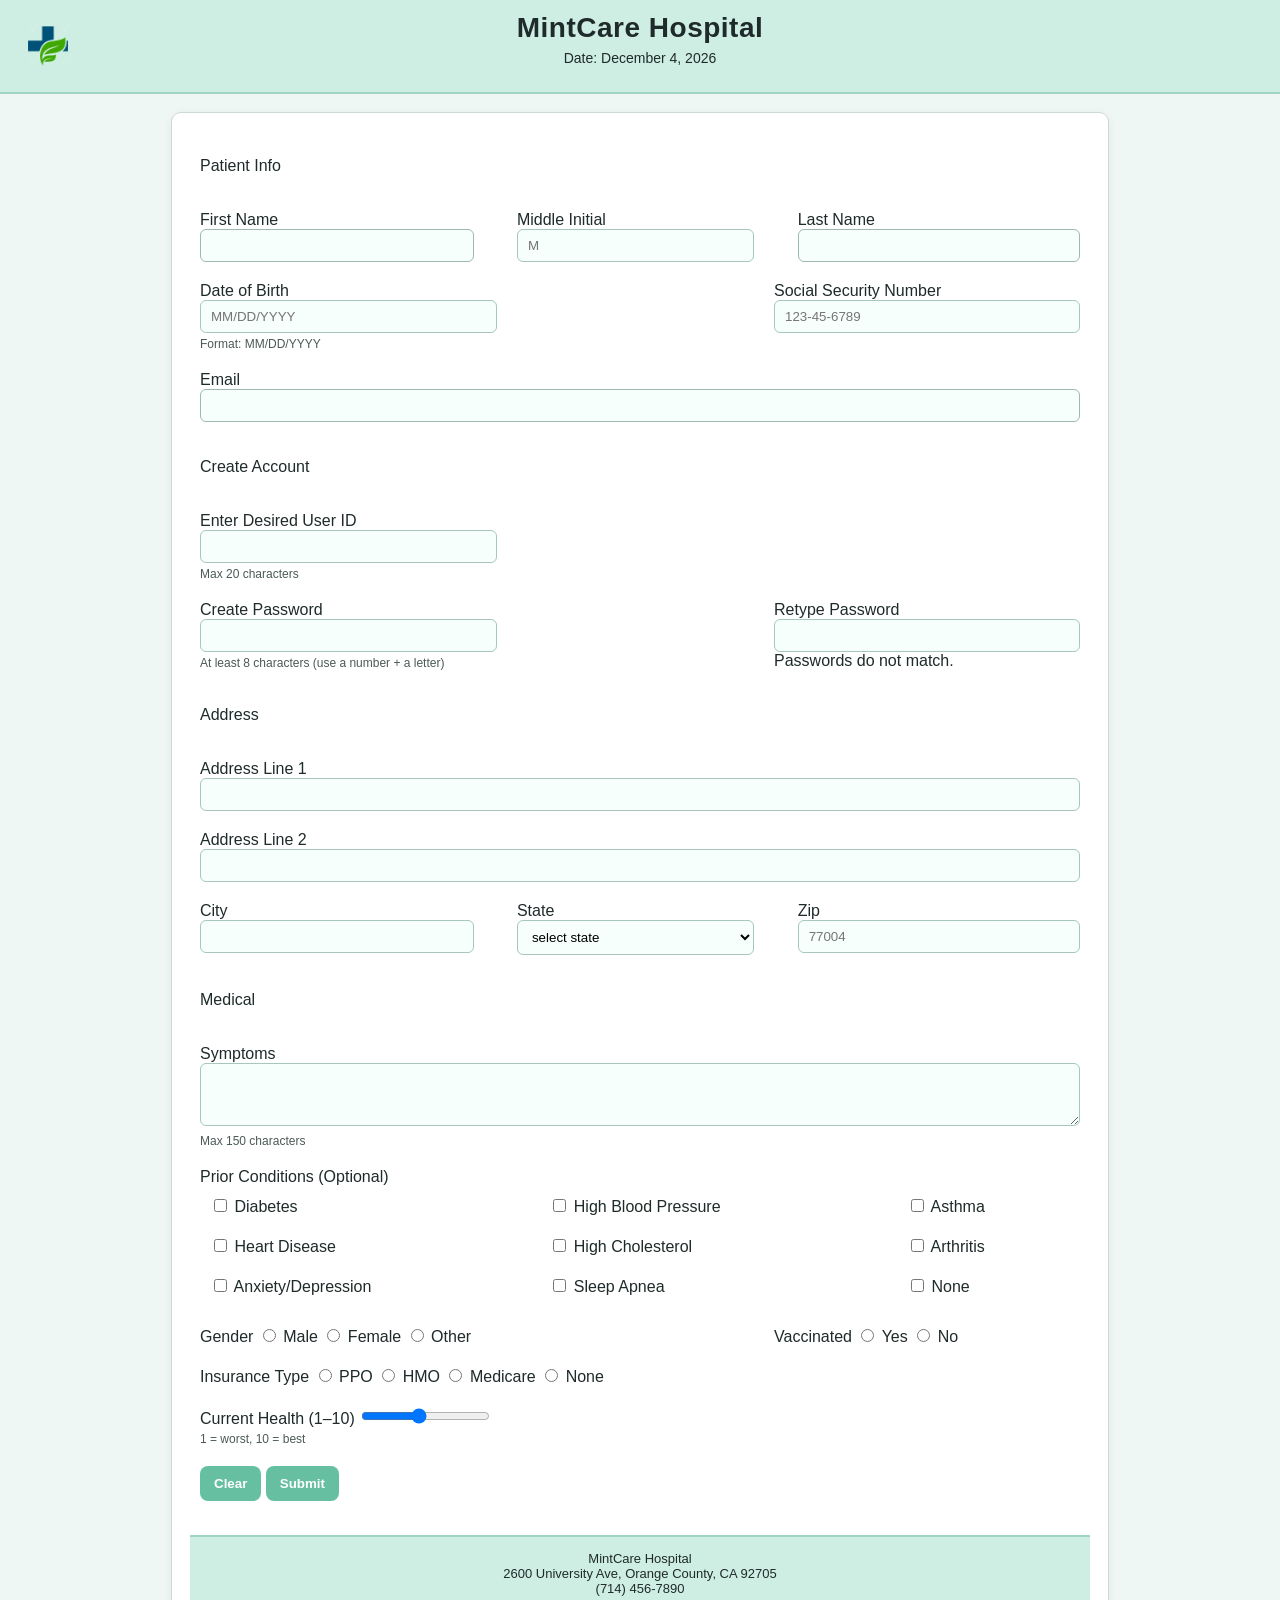
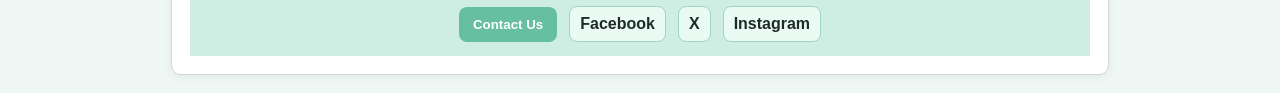
<file: Homework1/index.html>
<!doctype html>
<html lang="en">
  <head>
    <!--
    Name: Daniel Montanez
    Course: MIS 3371 11290 - Transaction Processing Systems I
    Assignment: Assignment #1 - Hospital Registration Form
    Date Created: 2026-02-22
    -->
    <meta charset="UTF-8" />
    <meta name="viewport" content="width=device-width, initial-scale=1.0" />
    <title>Hospital Registration Form</title>

    <link rel="stylesheet" href="style.css" />
  </head>

  <body>
    <div id="banner">
      <div id="banner-left">
        <img id="logo" src="hospital-logo.png" alt="Hospital Logo" />
      </div>

      <div id="banner-center">
        <h1 id="company-name">MintCare Hospital</h1>
        <p id="today-date">Date: <span id="date"></span></p>
      </div>
      

      <div id="banner-right"></div>
    </div>

    <!-- Main Wrapper -->
    <div id="main">
      <form action="thank-you.html" onsubmit="return validatePasswords();">

  <table class="form-table">

    
    <tr class="section-row">
      <td colspan="5"><p class="section-title">Patient Info</p></td>
    </tr>

    <tr>
      <td>
        <div class="field">
          <label for="first_name">First Name</label>
          <input class="input-box" type="text" id="first_name" name="first_name" maxlength="30" required>
        </div>
      </td>

      <td class="gap-cell"></td>

      <td>
        <div class="field">
          <label for="middleinit">Middle Initial</label>
          <input class="input-box" type="text" id="middleinit" name="middleinit" maxlength="1" placeholder="M">
        </div>
      </td>

      <td class="gap-cell"></td>

      <td>
        <div class="field">
          <label for="last_name">Last Name</label>
          <input class="input-box" type="text" id="last_name" name="last_name" maxlength="30" required>
        </div>
      </td>
    </tr>

    <tr>
      <td colspan="2">
        <div class="field">
          <label for="dob">Date of Birth</label>
          <input class="input-box" type="text" id="dob" name="dob"
                 placeholder="MM/DD/YYYY"
                 pattern="^(0[1-9]|1[0-2])/(0[1-9]|[12][0-9]|3[01])/[0-9]{4}$"
                 required>
          <div class="help-text">Format: MM/DD/YYYY</div>
        </div>
      </td>

      <td class="gap-cell"></td>

      <td colspan="2">
        <div class="field">
          <label for="ssn">Social Security Number</label>
          <input class="input-box" type="password" id="ssn" name="ssn" maxlength="11" placeholder="123-45-6789" required>
        </div>
      </td>
    </tr>

    <tr>
      <td colspan="5">
        <div class="field">
          <label for="email">Email</label>
          <input class="input-box" type="email" id="email" name="email" maxlength="50" required>
        </div>
      </td>
    </tr>

    <tr class="section-row">
      <td colspan="5"><p class="section-title">Create Account</p></td>
    </tr>

    <tr>
      <td colspan="2">
        <div class="field">
          <label for="useid">Enter Desired User ID</label>
          <input class="input-box" type="text" id="useid" name="useid" maxlength="20" required>
          <div class="help-text">Max 20 characters</div>
        </div>
      </td>
    </tr>

    <tr>
      <td colspan="2">
        <div class="field">
          <label for="password">Create Password</label>
          <input class="input-box" type="password" id="password" name="password" minlength="8" required>
          <div class="help-text">At least 8 characters (use a number + a letter)</div>
        </div>
      </td>

      <td class="gap-cell"></td>

      <td colspan="2">
        <div class="field">
          <label for="confirm_password">Retype Password</label>
          <input class="input-box" type="password" id="confirm_password" name="confirm_password" minlength="8" required>
          <div id="pwError" class="error-text">Passwords do not match.</div>
        </div>
      </td>
    </tr>


    <tr class="section-row">
      <td colspan="5"><p class="section-title">Address</p></td>
    </tr>

    <tr>
      <td colspan="5">
        <div class="field">
          <label for="address1">Address Line 1</label>
          <input class="input-box" type="text" id="address1" name="address1" maxlength="30" required>
        </div>
      </td>
    </tr>

    <tr>
      <td colspan="5">
        <div class="field">
          <label for="address2">Address Line 2</label>
          <input class="input-box" type="text" id="address2" name="address2" maxlength="30">
        </div>
      </td>
    </tr>

    <tr>
      <td>
        <div class="field">
          <label for="city">City</label>
          <input class="input-box" type="text" id="city" name="city" maxlength="30" required>
        </div>
      </td>

      <td class="gap-cell"></td>

      <td>
        <div class="field">
          <label for="state">State</label>
          <select id="state" name="state" required>
              <option value="">select state</option>
              <option value="AL">AL</option>
              <option value="AK">AK</option>
              <option value="AZ">AZ</option>
              <option value="AR">AR</option>
              <option value="CA">CA</option>
              <option value="CO">CO</option>
              <option value="CT">CT</option>
              <option value="DE">DE</option>
              <option value="FL">FL</option>
              <option value="GA">GA</option>
              <option value="HI">HI</option>
              <option value="ID">ID</option>
              <option value="IL">IL</option>
              <option value="IN">IN</option>
              <option value="IA">IA</option>
              <option value="KS">KS</option>
              <option value="KY">KY</option>
              <option value="LA">LA</option>
              <option value="ME">ME</option>
              <option value="MD">MD</option>
              <option value="MA">MA</option>
              <option value="MI">MI</option>
              <option value="MN">MN</option>
              <option value="MS">MS</option>
              <option value="MO">MO</option>
              <option value="MT">MT</option>
              <option value="NE">NE</option>
              <option value="NV">NV</option>
              <option value="NH">NH</option>
              <option value="NJ">NJ</option>
              <option value="NM">NM</option>
              <option value="NY">NY</option>
              <option value="NC">NC</option>
              <option value="ND">ND</option>
              <option value="OH">OH</option>
              <option value="OK">OK</option>
              <option value="OR">OR</option>
              <option value="PA">PA</option>
              <option value="RI">RI</option>
              <option value="SC">SC</option>
              <option value="SD">SD</option>
              <option value="TN">TN</option>
              <option value="TX">TX</option>
              <option value="UT">UT</option>
              <option value="VT">VT</option>
              <option value="VA">VA</option>
              <option value="WA">WA</option>
              <option value="WV">WV</option>
              <option value="WI">WI</option>
              <option value="WY">WY</option>
          </select>
        </div>
      </td>

      <td class="gap-cell"></td>

      <td>
        <div class="field">
          <label for="zip">Zip</label>
          <input class="input-box" type="text" id="zip" name="zip" maxlength="5" placeholder="77004" required>
        </div>
      </td>
    </tr>

    <!-- Medical -->
    <tr class="section-row">
      <td colspan="5"><p class="section-title">Medical</p></td>
    </tr>

    <tr>
      <td colspan="5">
        <div class="field">
          <label for="symptoms">Symptoms</label>
          <textarea id="symptoms" name="symptoms" rows="3" cols="50" maxlength="150" required></textarea>
          <div class="help-text">Max 150 characters</div>
        </div>
      </td>
    </tr>

    
    <tr>
      <td colspan="5">
        <div class="field">
          <label>Prior Conditions (Optional)</label>

          <table class="choice-grid-table">
            <tr>
              <td><label><input type="checkbox" name="prior_conditions" value="Diabetes"> Diabetes</label></td>
              <td><label><input type="checkbox" name="prior_conditions" value="HighBloodPressure"> High Blood Pressure</label></td>
              <td><label><input type="checkbox" name="prior_conditions" value="Asthma"> Asthma</label></td>
            </tr>
            <tr>
              <td><label><input type="checkbox" name="prior_conditions" value="HeartDisease"> Heart Disease</label></td>
              <td><label><input type="checkbox" name="prior_conditions" value="HighCholesterol"> High Cholesterol</label></td>
              <td><label><input type="checkbox" name="prior_conditions" value="Arthritis"> Arthritis</label></td>
            </tr>
            <tr>
              <td><label><input type="checkbox" name="prior_conditions" value="AnxietyDepression"> Anxiety/Depression</label></td>
              <td><label><input type="checkbox" name="prior_conditions" value="SleepApnea"> Sleep Apnea</label></td>
              <td><label><input type="checkbox" name="prior_conditions" value="None"> None</label></td>
            </tr>
          </table>

        </div>
      </td>
    </tr>

    <tr>
      <td colspan="2">
        <div class="field choice-group">
          <label>Gender</label>
          <label><input type="radio" name="gender" value="M" required> Male</label>
          <label><input type="radio" name="gender" value="F"> Female</label>
          <label><input type="radio" name="gender" value="O"> Other</label>
        </div>
      </td>

      <td class="gap-cell"></td>

      <td colspan="2">
        <div class="field choice-group">
          <label>Vaccinated</label>
          <label><input type="radio" name="vaccinated" value="1" required> Yes</label>
          <label><input type="radio" name="vaccinated" value="0"> No</label>
        </div>
      </td>
    </tr>

   
    <tr>
      <td colspan="5">
        <div class="field choice-group">
          <label>Insurance Type</label>
          <label><input type="radio" name="insurance" value="PPO" required> PPO</label>
          <label><input type="radio" name="insurance" value="HMO"> HMO</label>
          <label><input type="radio" name="insurance" value="Medicare"> Medicare</label>
          <label><input type="radio" name="insurance" value="None"> None</label>
        </div>
      </td>
    </tr>

    <tr>
      <td colspan="5">
        <div class="field">
          <label for="current_health">Current Health (1–10)</label>
          <input class="range-big" type="range" id="current_health" name="current_health" min="1" max="10" value="5">
          <div class="help-text">1 = worst, 10 = best</div>
        </div>
      </td>
    </tr>

    

    <tr>
      <td colspan="5" class="button-row-center">
        <button type="reset">Clear</button>
        <button type="submit">Submit</button>
      </td>
    </tr>

  </table>
</form>

<script>
  // password match validation
  function validatePasswords() {
    const pw = document.getElementById("password").value;
    const cpw = document.getElementById("confirm_password").value;
    const err = document.getElementById("pwError");

    if (pw !== cpw) {
      err.style.display = "block";
      return false; 
    }
    err.style.display = "none";
    return true;
  }
</script>

    <!-- Footer Section -->
    <div id="footer">
      <p id="footer-address">
        MintCare Hospital<br />
        2600 University Ave, Orange County, CA 92705<br />
        (714) 456-7890<br />
      </p>

      <div id="footer-actions">
        <button type="button" id="contact-btn">Contact Us</button>

        <a
          class="social-link"
          href="https://www.facebook.com/MintCareHospital"
          target="_blank"
          >Facebook</a
        >
        <a
          class="social-link"
          href="https://www.x.com/MintCareHospital"
          target="_blank"
          >X</a
        >
        <a
          class="social-link"
          href="https://www.instagram.com/MintCareHospital"
          target="_blank"
          >Instagram</a
        >
      </div>
    </div>

    <!-- some JavaScript for dynamic date -->
    <script>
      const now = new Date();
      const formatted = now.toLocaleDateString(undefined, {
        year: "numeric",
        month: "long",
        day: "numeric",
      });
      document.getElementById("date").textContent = formatted;
    </script>
  </body>
</html>
</file>
<file: Homework1/style.css>
/*
Name: Daniel Montanez
Course: MIS 3371 11290 - Transaction Processing Systems I 
Assignment: Homework 1 - Hospital Registration Form
*/

body {
    font-family: Arial, Helvetica, sans-serif;
    background-color: #eef7f3;
    color: #1f2a2a;
    margin: 0;
}

h1, h2 {
    margin: 0;
}

h2 {
    margin-bottom: 12px;
}

#banner {
    display: flex;
    align-items: center;
    background-color: #cfeee3;
    padding: 12px 16px;
    border-bottom: 2px solid #9fd5c2;  
}

#banner-left {
  width: 160px; 
  display: flex;
  align-items: center;
}

#banner-center {
  flex: 1;
  text-align: center;
}

#banner-right {
  width: 160px; 
}

#logo {
  width: 64px;
  height: 64px;
  object-fit: contain;
}

#company-name {
  font-size: 28px;
  letter-spacing: 0.5px;
}

#today-date {
  margin-top: 6px;
  font-size: 14px;
}

/* ---------- Main Wrapper ---------- */
#main {
  max-width: 900px;
  margin: 18px auto;
  padding: 18px;
  background-color: #ffffff;
  border: 1px solid #cfd8d6;
  border-radius: 10px;
  box-shadow: 0 2px 10px rgba(0,0,0,0.06);
}


table {
  width: 100%;
  border-collapse: collapse;
}

td {
  padding: 10px;
  vertical-align: top;
}

.label-cell {
  width: 220px;
  font-weight: bold;
}


input[name="first_name"],
input[name="last_name"],
input[name="email"] {
  border: 1px solid #9fb8b0;
}


.input-box {
  width: 100%;
  padding: 8px 10px;
  border: 1px solid #a6c7bc;
  border-radius: 6px;
  background-color: #f6fffb;
  box-sizing: border-box;
}


.input-box:focus,
textarea:focus,
select:focus {
  outline: none;
  border: 2px solid #66bfa0;
  background-color: #ffffff;
}


textarea {
  width: 100%;
  padding: 8px 10px;
  border: 1px solid #a6c7bc;
  border-radius: 6px;
  background-color: #f6fffb;
  box-sizing: border-box;
  resize: vertical;
}


select {
  width: 100%;
  padding: 8px 10px;
  border: 1px solid #a6c7bc;
  border-radius: 6px;
  background-color: #f6fffb;
  box-sizing: border-box;
}


.help-text {
  font-size: 12px;
  margin-top: 4px;
  color: #4b5a58;
}

/* ---------- Footer ---------- */
#footer {
  margin-top: 24px;
  padding: 14px 16px;
  background-color: #cfeee3;
  border-top: 2px solid #9fd5c2;
  text-align: center;
}

#footer-address {
  margin: 0 0 10px 0;
  font-size: 13px;
}

#footer-actions {
  display: flex;
  justify-content: center;
  gap: 12px;
  align-items: center;
  flex-wrap: wrap;
}

/* Buttons */
button {
  padding: 10px 14px;
  border: none;
  border-radius: 8px;
  background-color: #66bfa0;
  color: #ffffff;
  font-weight: bold;
  cursor: pointer;
}

button:hover {
  filter: brightness(0.95);
}

/* Social links */
.social-link {
  text-decoration: none;
  color: #1f2a2a;
  font-weight: bold;
  padding: 8px 10px;
  border-radius: 8px;
  background-color: #e9faf3;
  border: 1px solid #9fd5c2;
}

.social-link:hover {
  filter: brightness(0.96);
}
</file>
